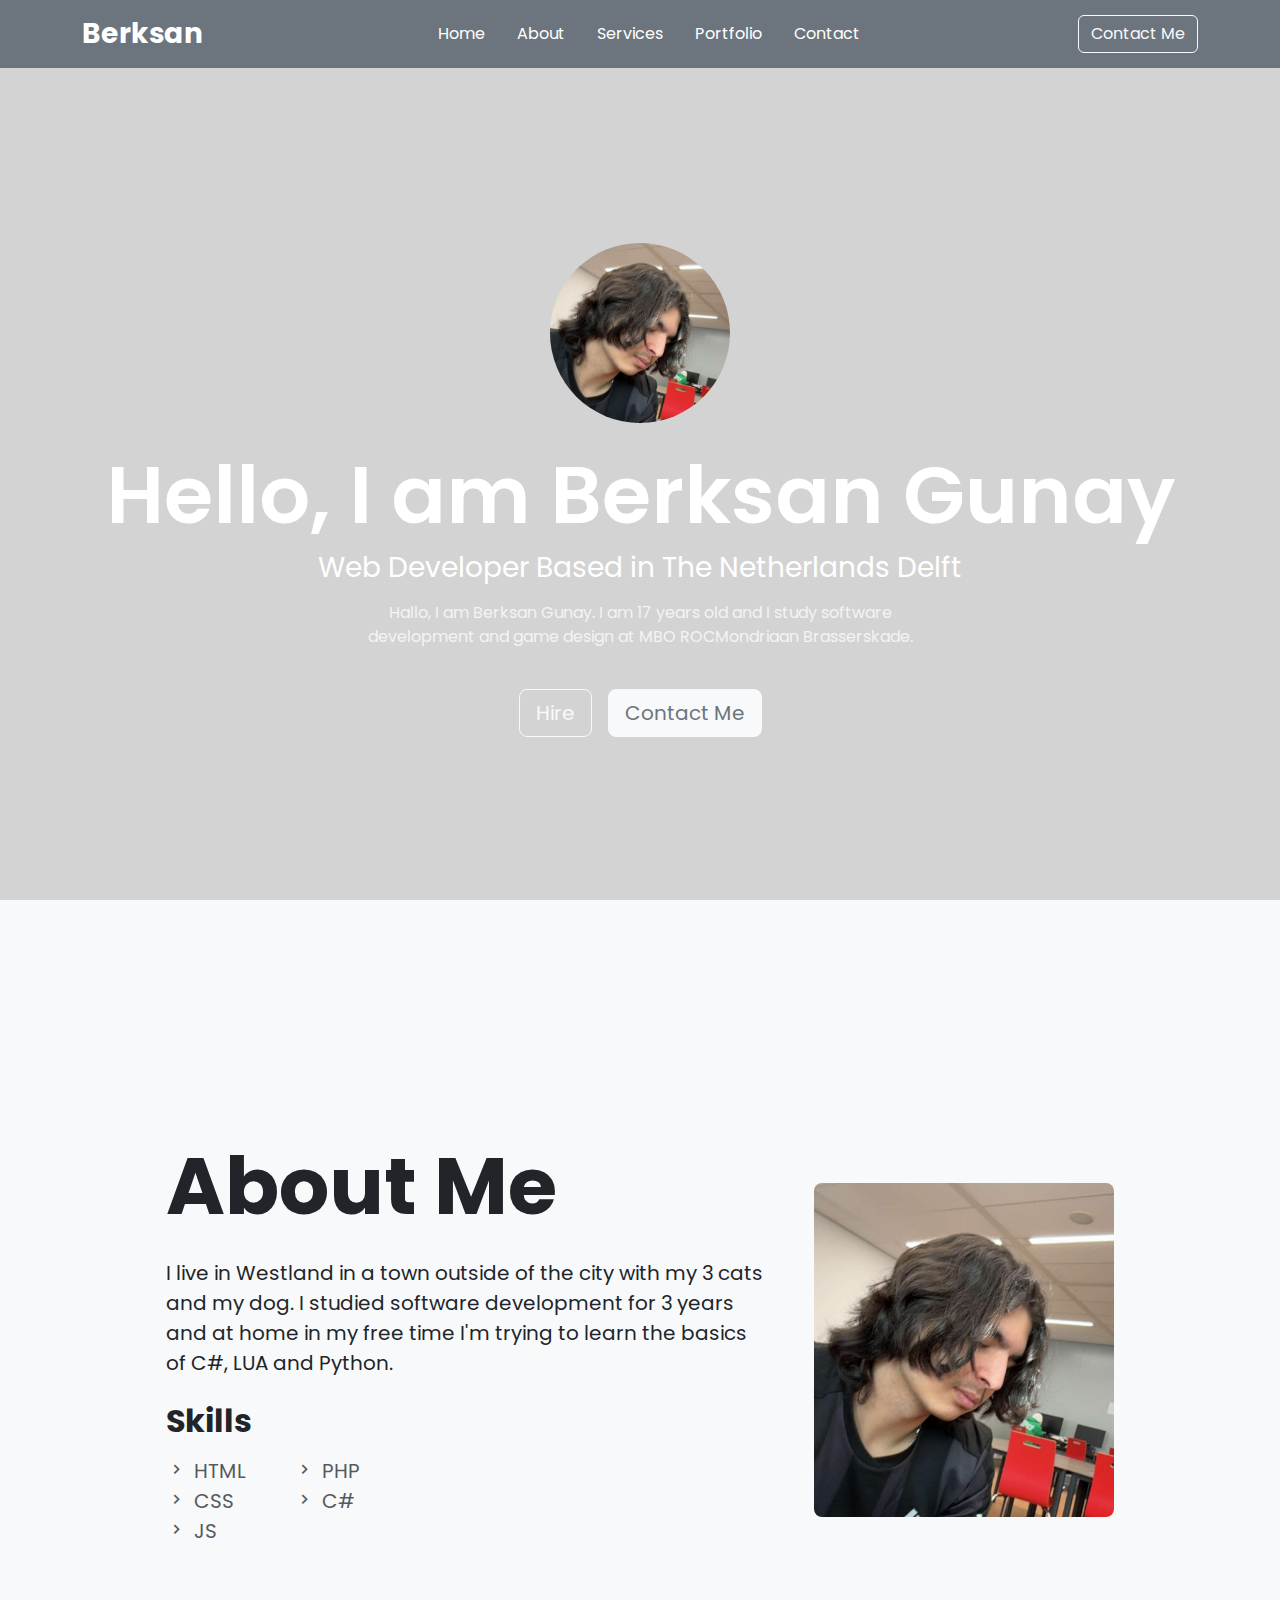
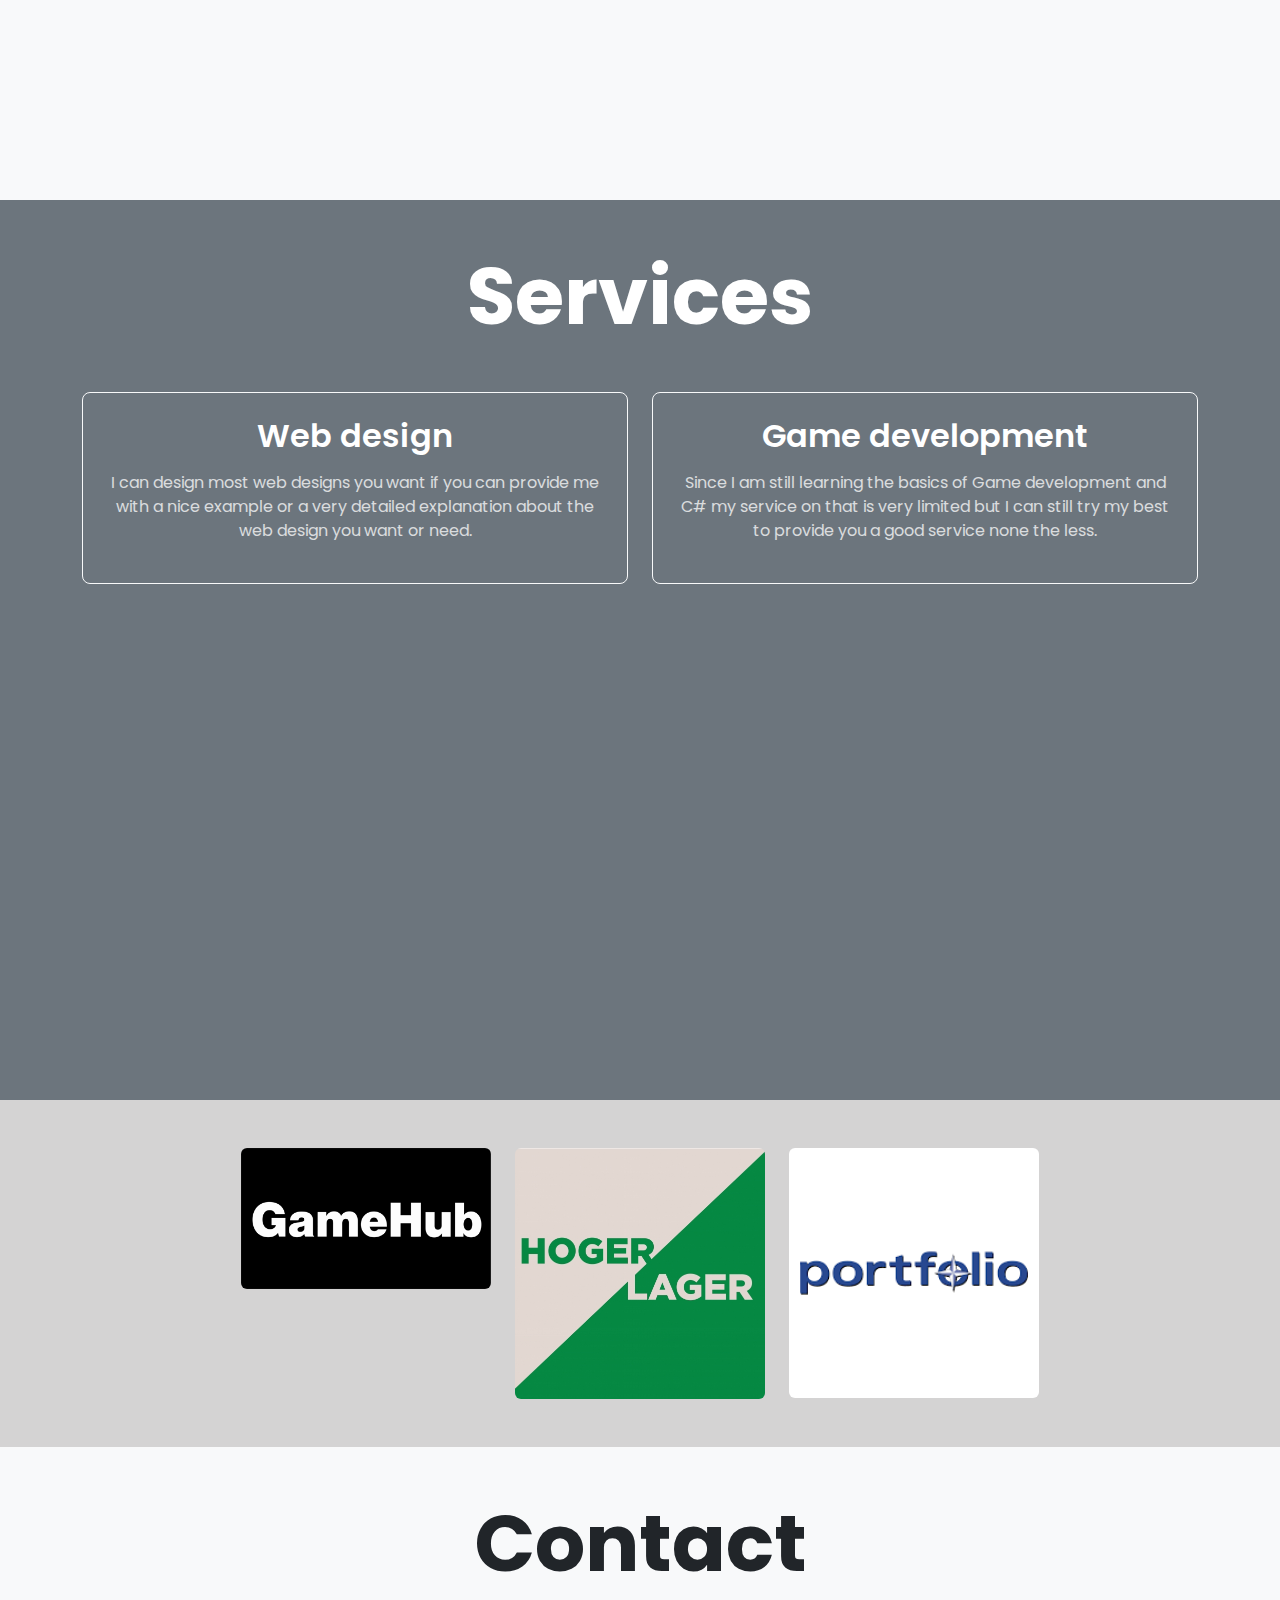
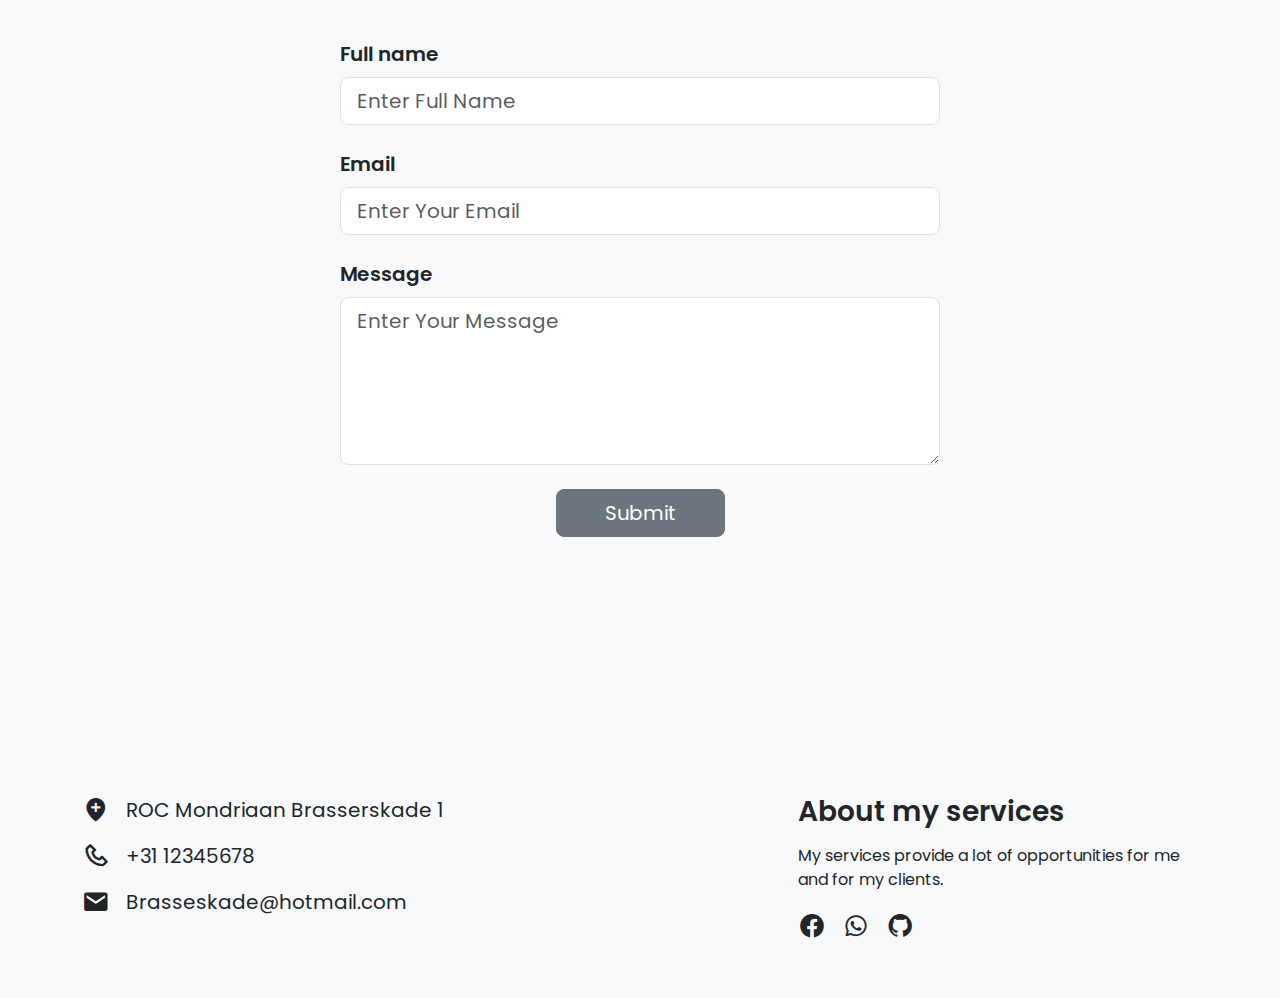
<file: index.html>
<!DOCTYPE html>
<html lang="en">
<head>
  <meta charset="UTF-8" />
  <meta name="viewport" content="width=device-width, initial-scale=1" />
  <title>Portfolio Website</title>

  <link href="https://cdn.jsdelivr.net/npm/bootstrap@5.3.0/dist/css/bootstrap.min.css" rel="stylesheet" />
  <link href="https://unpkg.com/boxicons@2.1.4/css/boxicons.min.css" rel="stylesheet" />
  <link href="https://fonts.googleapis.com/css2?family=Poppins&display=swap" rel="stylesheet" />
  
  <style>
    body {
      font-family: 'Poppins', sans-serif;
      background-color: #d4d3d3;
    }
  </style>
</head>
<body>

  <nav class="navbar navbar-expand-lg navbar-dark bg-secondary fixed-top">
    <div class="container">
      <a class="navbar-brand fw-bold fs-3" href="#">Berksan</a>
      <button
        class="navbar-toggler"
        type="button"
        data-bs-toggle="collapse"
        data-bs-target="#navbarNav"
        aria-controls="navbarNav"
        aria-expanded="false"
        aria-label="Toggle navigation"
      >
        <span class="navbar-toggler-icon"></span>
      </button>

      <div class="collapse navbar-collapse justify-content-center" id="navbarNav">
        <ul class="navbar-nav gap-3">
          <li class="nav-item"><a class="nav-link text-white" href="#home">Home</a></li>
          <li class="nav-item"><a class="nav-link text-white" href="#about">About</a></li>
          <li class="nav-item"><a class="nav-link text-white" href="#Services">Services</a></li>
          <li class="nav-item"><a class="nav-link text-white" href="#Portfolio">Portfolio</a></li>
          <li class="nav-item"><a class="nav-link text-white" href="#contact">Contact</a></li>
        </ul>
      </div>
      <a href="#contact" class="btn btn-outline-light d-none d-lg-inline-block">Contact Me</a>
    </div>
  </nav>

  <section id="home" class="d-flex flex-column align-items-center justify-content-center text-center text-white" style="min-height: 100vh; padding-top: 80px;">
    <img src="/IMGPortfolio/Media%20(1).jpg" alt="Profile picture of Berksan" class="rounded-circle mb-4" style="width: 180px; height: 180px; object-fit: cover;" />
    <div>
      <h1 class="fw-semibold display-1">Hello, I am Berksan Gunay</h1>
      <h3 class="fw-normal fs-3 mb-3">Web Developer Based in The Netherlands Delft</h3>
      <p class="opacity-75 mx-auto" style="max-width: 600px;">
        Hallo, I am Berksan Gunay. I am 17 years old and I study software development and game design at MBO ROCMondriaan Brasserskade.
      </p>
    </div>
    <div class="d-flex gap-3 mt-4 flex-wrap justify-content-center">
      <button class="btn btn-outline-light btn-lg">Hire</button>
      <button class="btn btn-light btn-lg text-secondary">Contact Me</button>
    </div>
  </section>

  <section id="about" class="bg-light text-dark d-flex flex-wrap align-items-center justify-content-center gap-5 py-5 px-4" style="min-height: 100vh;">
    <div class="flex-grow-1" style="max-width: 600px;">
      <h1 class="display-1 fw-bold mb-4">About Me</h1>
      <p class="fs-5 mb-4">
        I live in Westland in a town outside of the city with my 3 cats and my dog.
        I studied software development for 3 years and at home in my free time I'm trying to learn the basics of C#, LUA and Python.
      </p>

      <h2 class="fw-bold mb-3">Skills</h2>
      <div class="d-flex gap-5">
        <ul class="list-unstyled fs-5 opacity-75">
          <li><i class='bx bx-chevron-right me-2'></i>HTML</li>
          <li><i class='bx bx-chevron-right me-2'></i>CSS</li>
          <li><i class='bx bx-chevron-right me-2'></i>JS</li>
        </ul>
        <ul class="list-unstyled fs-5 opacity-75">
          <li><i class='bx bx-chevron-right me-2'></i>PHP</li>
          <li><i class='bx bx-chevron-right me-2'></i>C#</li>
        </ul>
      </div>
    </div>
    <img src="/IMGPortfolio/Media%20(1).jpg" alt="Berksan in action" class="rounded-3" style="width: 300px; height: auto; object-fit: cover;" />
  </section>

  <section id="Services" class="bg-secondary text-white text-center py-5" style="min-height: 100vh;">
    <h1 class="display-1 fw-bold mb-5">Services</h1>
    <div class="container">
      <div class="row row-cols-1 row-cols-md-2 g-4 justify-content-center">
        <div class="col">
          <div class="border border-light rounded-3 p-4 h-100">
            <h2 class="fw-semibold mb-3">Web design</h2>
            <p class="opacity-75">
              I can design most web designs you want if you can provide me with a nice example or a very detailed explanation about the web design you want or need.
            </p>
          </div>
        </div>
        <div class="col">
          <div class="border border-light rounded-3 p-4 h-100">
            <h2 class="fw-semibold mb-3">Game development</h2>
            <p class="opacity-75">
              Since I am still learning the basics of Game development and C# my service on that is very limited but I can still try my best to provide you a good service none the less.
            </p>
          </div>
        </div>
      </div>
    </div>
  </section>

  <section id="Portfolio" class="d-flex flex-wrap justify-content-center gap-4 py-5 px-4">
    <h2 class="visually-hidden">Portfolio Projects</h2>
    <a href="/GameHub/index.html" class="d-block">
      <img src="/IMGPortfolio/gamehub.png" alt="Screenshot of GameHub project" class="rounded" style="width: 250px; height: auto; object-fit: cover;" />
    </a>
    <a href="/hogerOfLager/index.html" class="d-block">
      <img src="/IMGPortfolio/hogeroflager.jpeg" alt="Screenshot of Hoger of Lager project" class="rounded" style="width: 250px; height: auto; object-fit: cover;" />
    </a>
    <a href="/rye/phones.php" class="d-block">
      <img src="/IMGPortfolio/download.png" alt="Screenshot of Hoger of Lager project" class="rounded" style="width: 250px; height: auto; object-fit: cover;" />
    </a>
  </section>

  <section id="contact" class="bg-light text-dark py-5 px-4 text-center" style="min-height: 100vh;">
    <h1 class="display-1 fw-bold mb-5">Contact</h1>
    <form class="mx-auto" style="max-width: 600px;">
      <div class="mb-4 text-start">
        <label for="fullName" class="form-label fs-5 fw-semibold">Full name</label>
        <input type="text" id="fullName" class="form-control form-control-lg" placeholder="Enter Full Name" required />
      </div>
      <div class="mb-4 text-start">
        <label for="email" class="form-label fs-5 fw-semibold">Email</label>
        <input type="email" id="email" class="form-control form-control-lg" placeholder="Enter Your Email" required />
      </div>
      <div class="mb-4 text-start">
        <label for="message" class="form-label fs-5 fw-semibold">Message</label>
        <textarea id="message" rows="5" class="form-control form-control-lg" placeholder="Enter Your Message" required></textarea>
      </div>
      <button type="submit" class="btn btn-secondary btn-lg px-5">Submit</button>
    </form>
  </section>

  <footer class="bg-light text-dark py-5 px-4">
    <div class="container d-flex flex-wrap justify-content-between gap-4">
      <div class="d-flex flex-column gap-3" style="min-width: 250px;">
        <div class="d-flex align-items-center gap-3 fs-5">
          <i class='bx bxs-location-plus fs-3'></i>
          <span>ROC Mondriaan Brasserskade 1</span>
        </div>
        <div class="d-flex align-items-center gap-3 fs-5">
          <i class='bx bx-phone fs-3'></i>
          <span>+31 12345678</span>
        </div>
        <div class="d-flex align-items-center gap-3 fs-5">
          <i class='bx bxs-envelope fs-3'></i>
          <span>Brasseskade@hotmail.com</span>
        </div>
      </div>

      <div style="max-width: 400px;">
        <h3 class="fw-semibold mb-3">About my services</h3>
        <p>My services provide a lot of opportunities for me and for my clients.</p>
        <div class="d-flex gap-3 fs-3 mt-3">
          <a href="#" class="text-dark"><i class='bx bxl-facebook-circle'></i></a>
          <a href="#" class="text-dark"><i class='bx bxl-whatsapp'></i></a>
          <a href="#" class="text-dark"><i class='bx bxl-github'></i></a>
        </div>
      </div>
    </div>
  </footer>

  <script src="https://cdn.jsdelivr.net/npm/bootstrap@5.3.0/dist/js/bootstrap.bundle.min.js"></script>
</body>
</html>
</file>
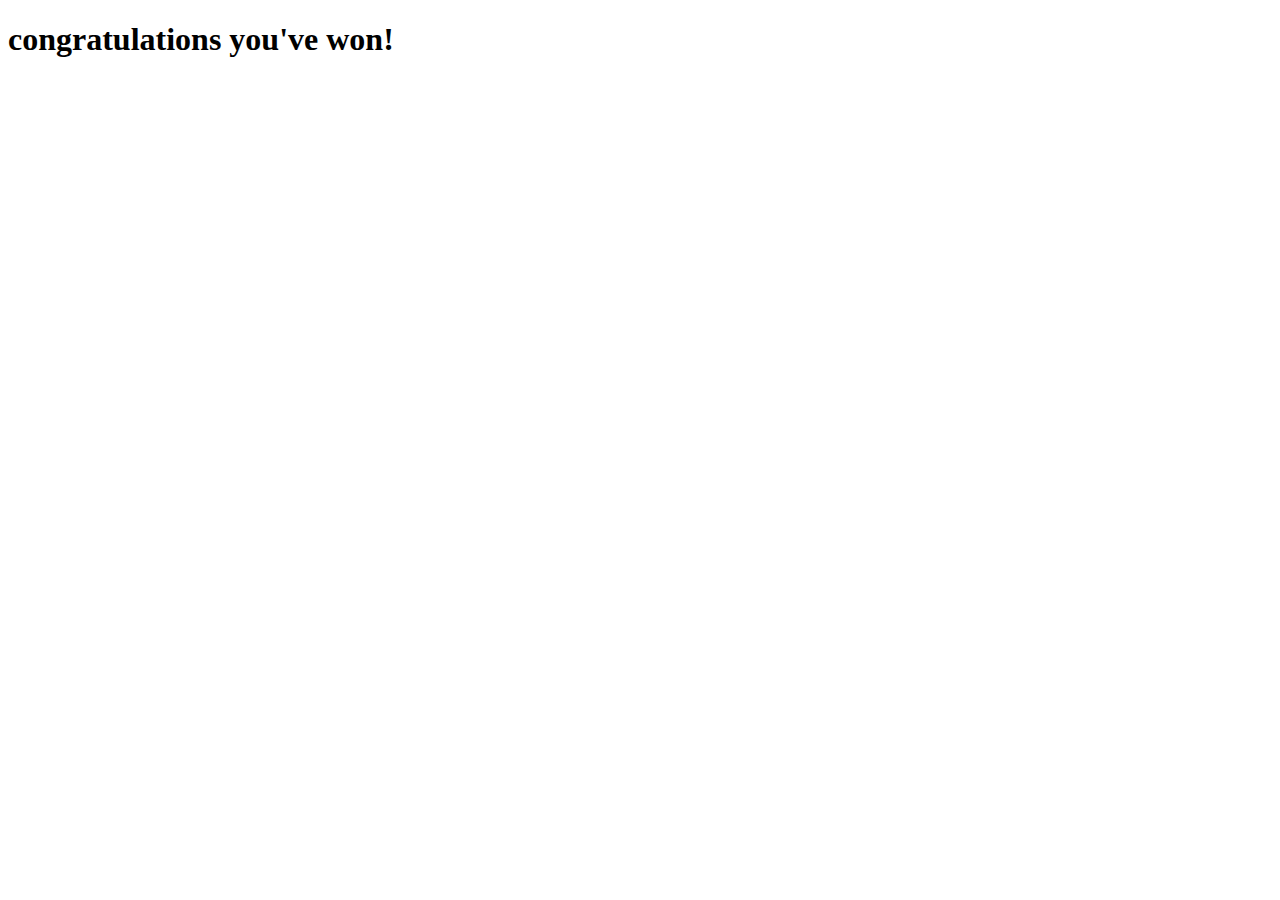
<file: hogerOfLager/winner.html>
<!DOCTYPE html>
<html lang="en">
<head>
    <meta charset="UTF-8">
    <meta name="viewport" content="width=device-width, initial-scale=1.0">
    <title>Document</title>
</head>
<body>
        <h1>congratulations you've won!</h1>





</body>
</html>
</file>
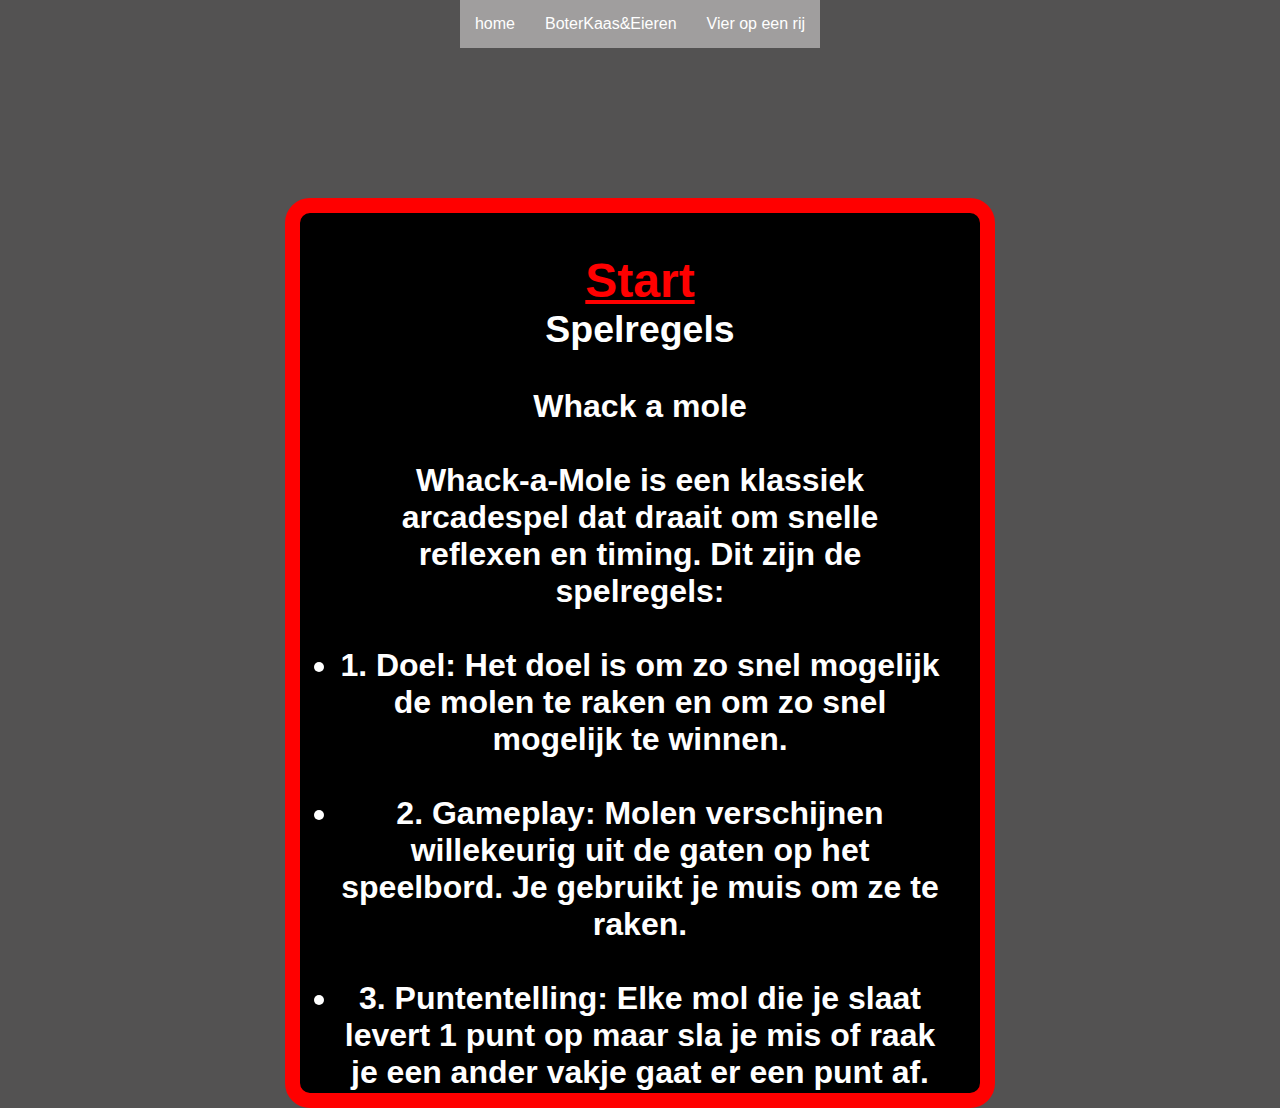
<file: GameHub/whack-a-mole/start.html>
<!DOCTYPE html>
<html lang="en">
<head>
    <meta charset="UTF-8">
    <meta name="viewport" content="width=device-width, initial-scale=1.0">
    <link rel="stylesheet" href="css/style.css">
    <title>Start & spelregels</title>
</head>
<body>
    <header>
        <nav class="navBar">
            <ul>
                <li><a href="/index.html">home</a></li>
                <li><a href="/Boterkaas.html">BoterKaas&Eieren</a></li>
                <li><a href="/4oprij.html">Vier op een rij</a></li>
            </ul>
        </nav>
    </header>
<main>
    <nav class="start">
        <ul>
            <a class="buttonStart" href="wak.html"><h2>Start</h2></a>
            <p><h3>Spelregels</h3></p>
            <br>
            <p><h4>Whack a mole</p>
                <br>
                <p>Whack-a-Mole is een klassiek arcadespel dat draait om snelle reflexen en timing. Dit zijn de spelregels:</p>
                <br>
                <li>1.	Doel: Het doel is om zo snel mogelijk de molen te raken en om zo snel mogelijk te winnen.</li>
                <br>
                <li>2.	Gameplay: Molen verschijnen willekeurig uit de gaten op het speelbord. Je gebruikt je muis om ze te raken.  </li>
                <br>
                <li>3.	Puntentelling: Elke mol die je slaat levert 1 punt op maar sla je mis of raak je een ander vakje gaat er een punt af.</li>
                </h4></p>
        </ul>
    </nav>

</body>
</html>
</file>
<file: GameHub/whack-a-mole/css/style.css>
* {
    margin: 0;
    padding: 0;
}

html,body {
    height: 95%;
}
 
body {
    font-family: Arial, Helvetica, sans-serif;
    background-color: rgb(83, 82, 82);
    color: rgb(255, 255, 255);
    display: flex;
    flex-direction: column;
    align-items: center;
}

.start{
    margin-top: 150px;
    color: rgb(255, 255, 255);
    font-size: xx-large;
    text-align: center; 
    height: 800px;
    width: 600px;
    border: 15px solid red;
    background-color: black;
    padding: 40px;
    border-radius: 25px;
}

.start a{
    color: red;
}

.start a:hover{
    color: rgb(255, 101, 101);
}
.player-name {
    font-size: 200%;
    margin-top: 10%;
    text-align: center;
}

.score {
    font-size: 350%;
    margin-top: 13%;
    text-align: center;
}
.navBar ul{
    color: white;
    list-style-type:none;
    background-color:rgb(160, 158, 158);
    padding: 0px;
    margin: 0px;
    overflow: hidden;
}
.navBar a{
    color: white;
    text-decoration: none;
    padding: 15px;
    display: block;
}

.navBar a:hover{
    background-color:rgb(255, 255, 255);
    color: black;
}
.navBar li{
    float: left;
}

.mainB {
    margin-top: 150%;
}

.game-grid {
    text-align: center;
    justify-content: center;
    display: grid;
    background-color: rgb(0, 0, 0);

}

.mole {
    margin-top: 20px;
    margin-left: 20px;
    width: 100px;
    height: 100px;
    background-color: #21dd17;
    border-radius: 50%;
    display: flex;
    justify-content: center;
    align-items: center;
    transition: background-color 0.3s;
}

.mole.active {
    background-color: #b82727;
}
</file>
